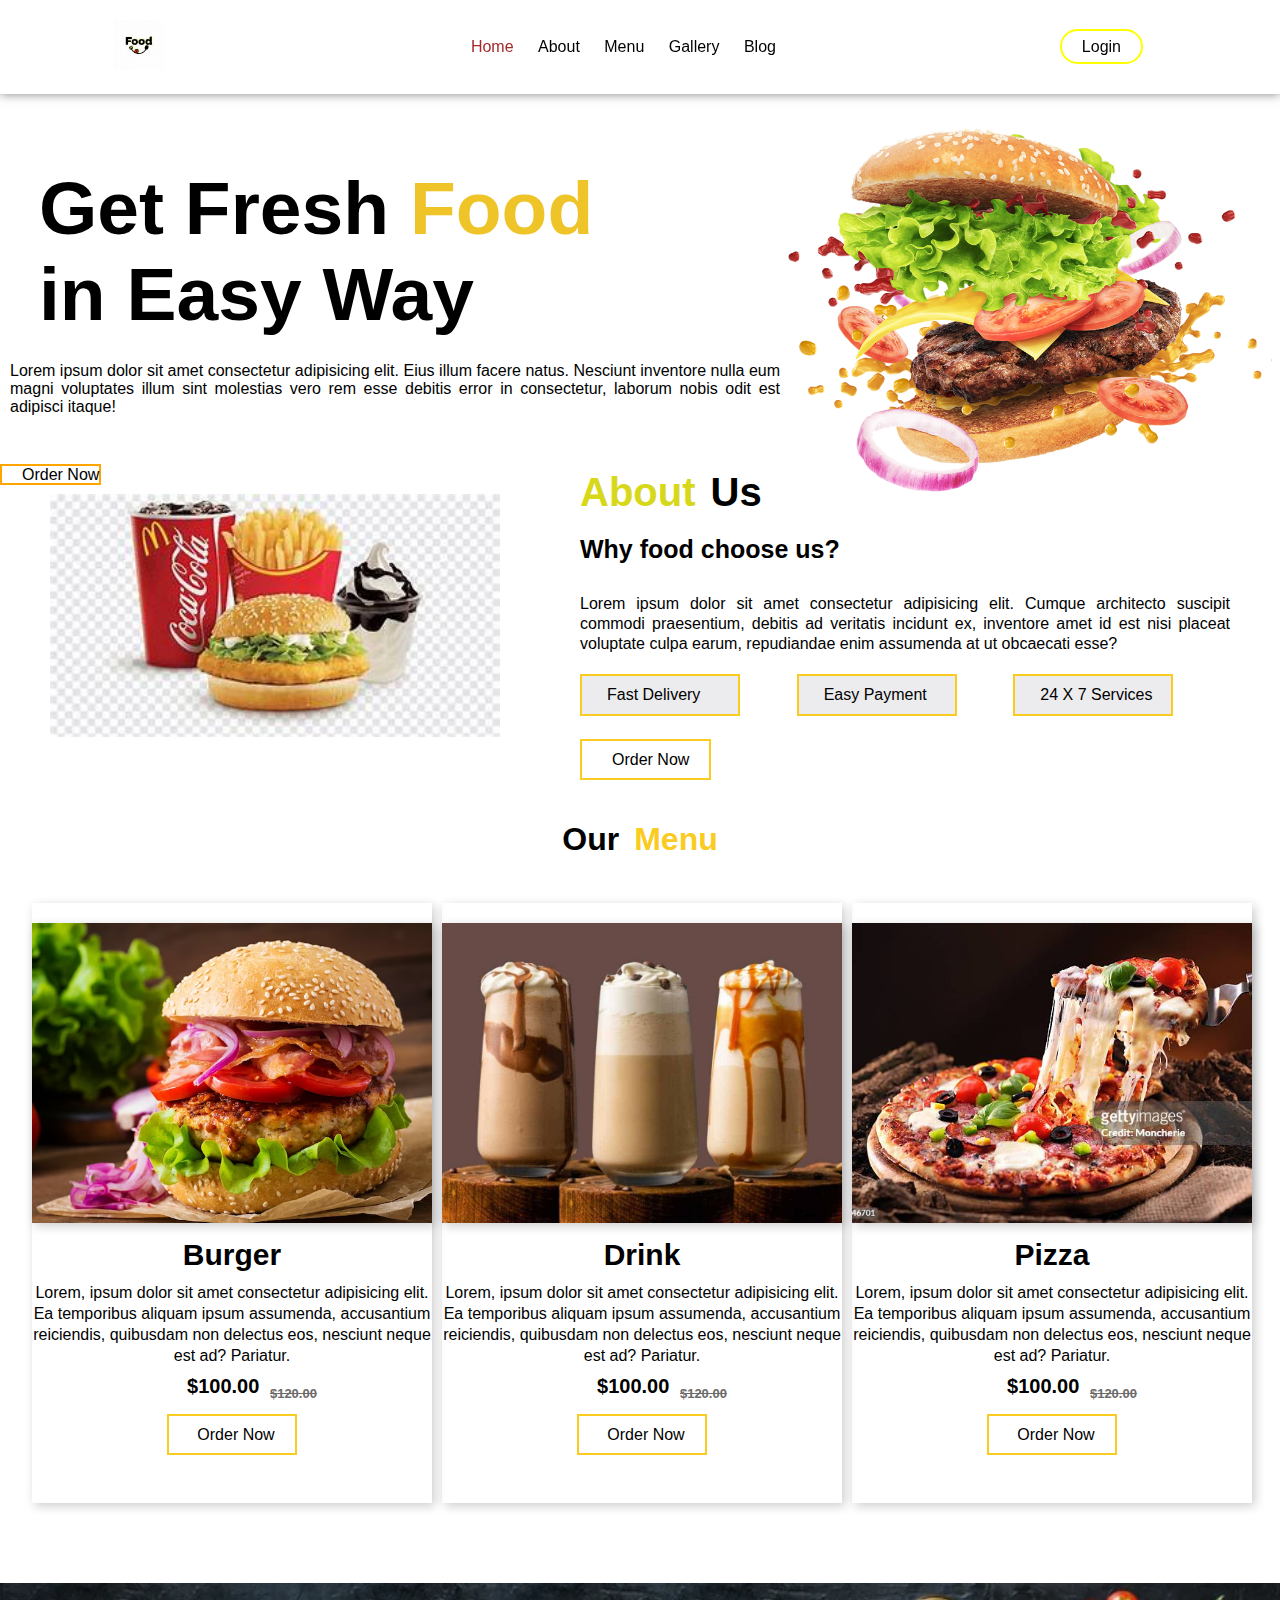
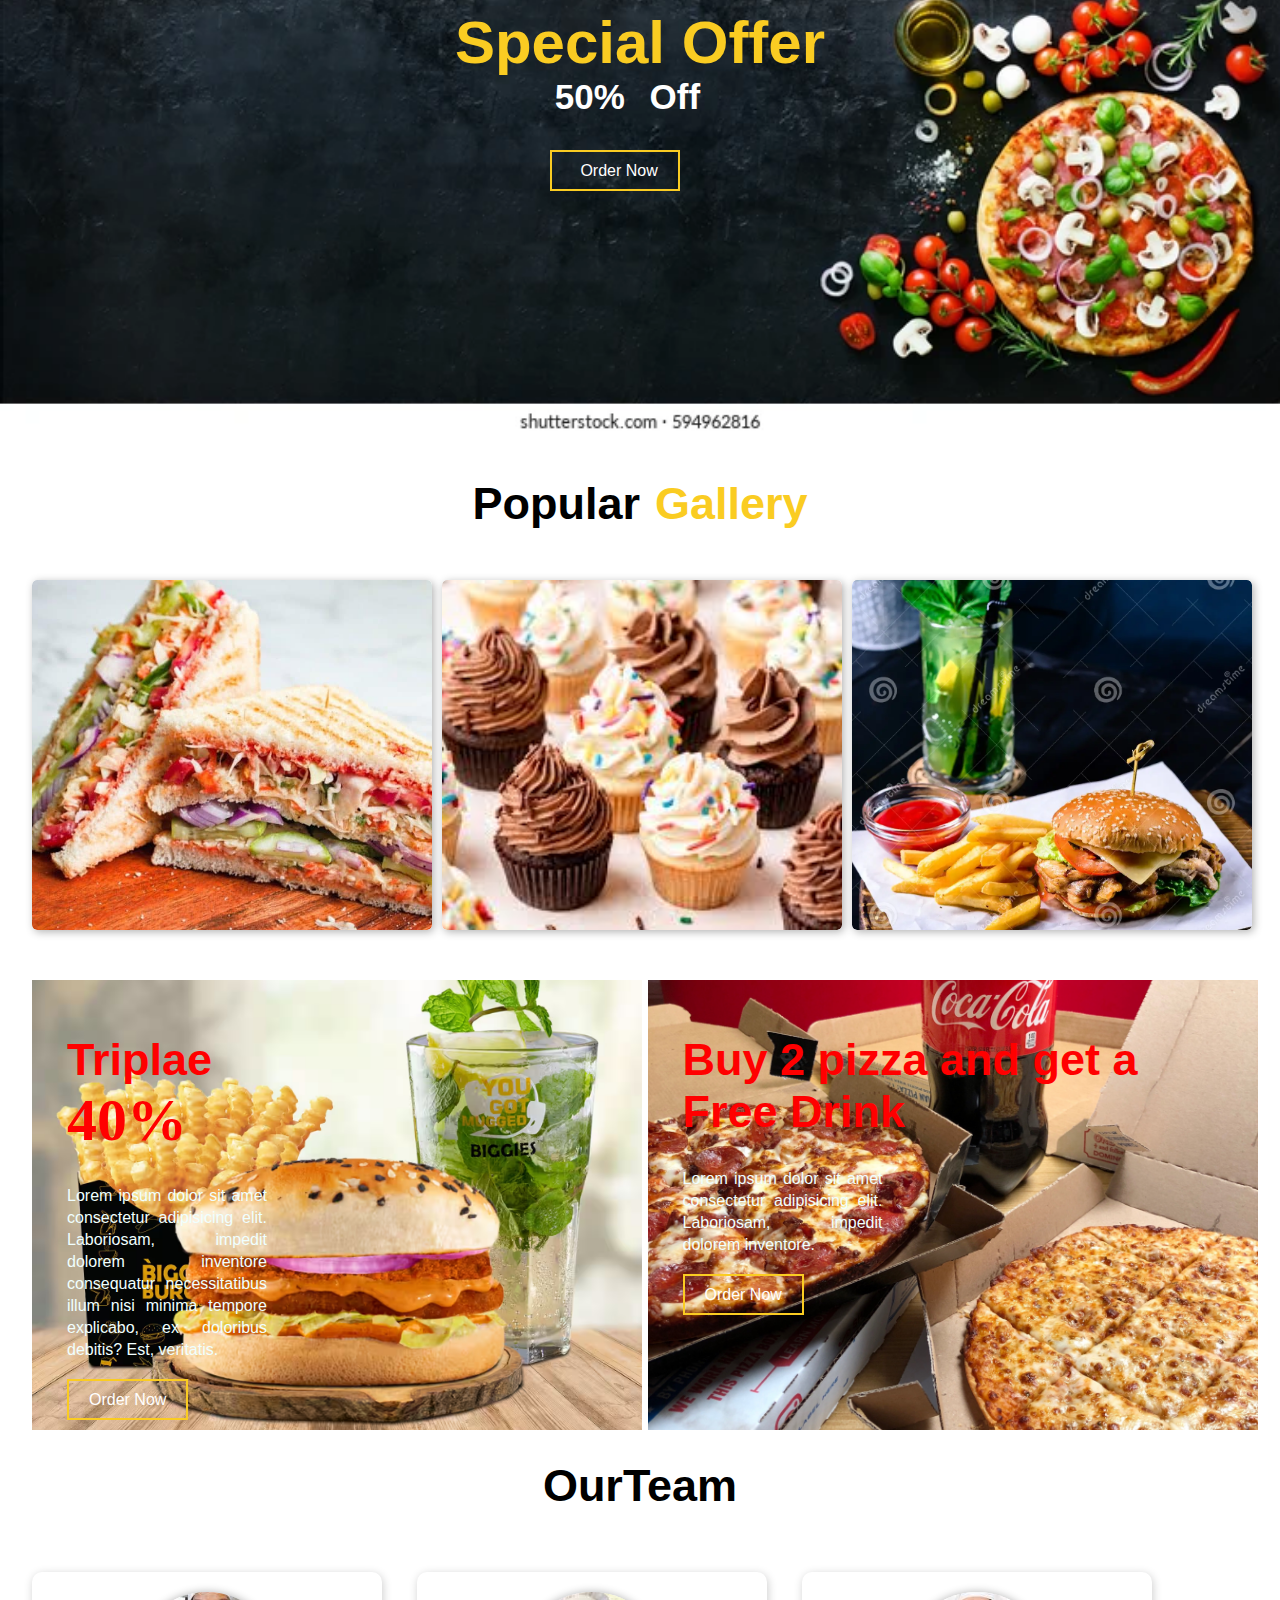
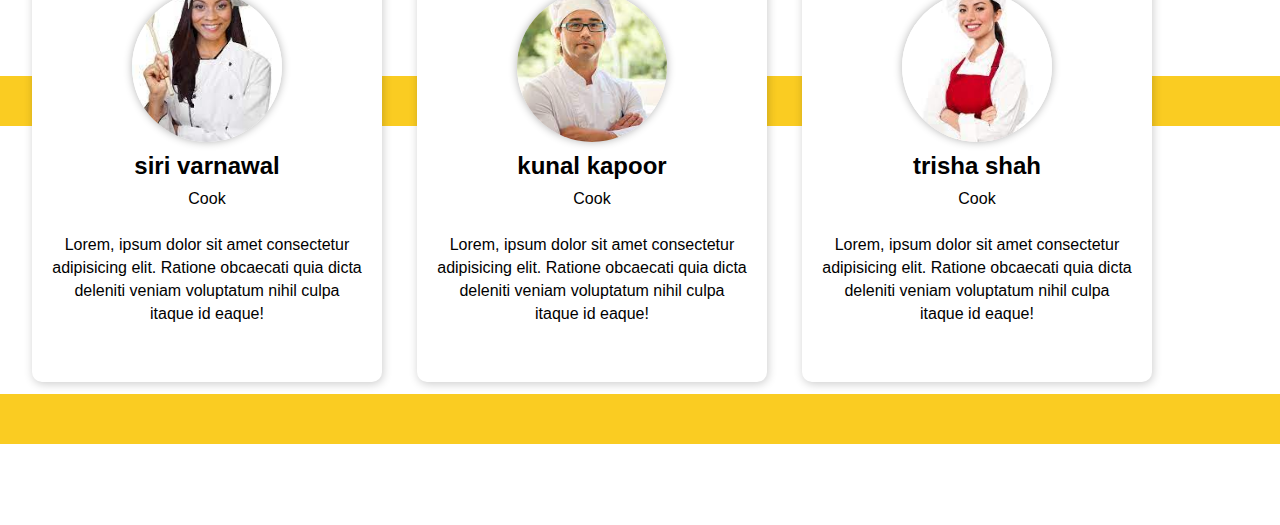
<file: index.html>
<!DOCTYPE html>
<html lang="en">

<head>
    <meta charset="UTF-8">
    <meta name="viewport" content="width=device-width, initial-scale=1.0">
    <title>Document</title>
    <link rel="stylesheet" href="style.css">
    <link rel="stylesheet" href="https://cdnjs.cloudflare.com/ajax/libs/font-awesome/6.5.1/css/all.min.css"
        integrity="sha512-DTOQO9RWCH3ppGqcWaEA1BIZOC6xxalwEsw9c2QQeAIftl+Vegovlnee1c9QX4TctnWMn13TZye+giMm8e2LwA=="
        crossorigin="anonymous" referrerpolicy="no-referrer" />
</head>

<body>
    <section id="home">
        <nav>
            <div class="logo">
                <a href="foodmain.html"><img src="logo.jpg"></a>
            </div>
            <ul>
                <li><a href="" class="action">Home</a></li>
                <li><a href="">About</a></li>
                <li><a href="menu.html">Menu</a></li>
                <li><a href="">Gallery</a></li>
                <li><a href="">Blog</a></li>
            </ul>
            <div class="login">
                <a href="">Login</a>
            </div>
        </nav>
        <div class="main">
            <div class="main_text">
                <h1>Get Fresh <span>Food</span><br>in Easy Way</h1>
                <p>Lorem ipsum dolor sit amet consectetur adipisicing elit. Eius illum facere natus. Nesciunt inventore
                    nulla eum magni voluptates illum sint molestias vero rem esse debitis error in consectetur, laborum
                    nobis odit est adipisci itaque!</p>
                <a href="" class="btn"><i><i class="fa-solid fa-burger"></i></i>Order Now</a>
            </div>
            <div class="main_image">
                <img src="burger1.png" width="500px" height="auto">
            </div>
        </div>
    </section>

    <!-- About -->
    <div class="about">
        <div class="about_main">
            <div class="about_image">
                <img src="aboutimg.jpg">
            </div>
            <div class="about_text">
                <h1><span>About</span>Us</h1>
                <h3>Why food choose us?</h3>
                <p>Lorem ipsum dolor sit amet consectetur adipisicing elit. Cumque architecto suscipit commodi
                    praesentium, debitis ad veritatis incidunt ex, inventore amet id est nisi placeat voluptate culpa
                    earum, repudiandae enim assumenda at ut obcaecati esse?</p>
                    <div class="about_services">
                        <div class="s_1">
                            <i class="fa-solid fa-truck-fast"></i>
                            <a href="#">Fast Delivery</a>
                        </div>

                        <div class="s_1">
                            <i class="fa-brands fa-cc-amazon-pay"></i>
                            <a href="#">Easy Payment</a>
                        </div>

                        <div class="s_1">
                            <i class="fa-solid fa-headset"></i>
                            <a href="#">24 X 7 Services</a>
                        </div>
                    </div>

                    <a href="" class="about_btn"><i class="fa-solid fa-burger"></i>Order Now
                    </a>
            </div>
        </div>
    </div>

    <!-- MENU -->
    <div class="menu">
        <h1>Our <span>Menu</span></h1>
        <div class="menu_box">
            <div class="menu_card">
                <div class="menu_img">
                    <img src="burger_menu.avif">
                </div>
                <div class="menu_text">
                    <h2>Burger</h2>
                    <p>Lorem, ipsum dolor sit amet consectetur adipisicing elit. Ea temporibus aliquam ipsum assumenda, accusantium reiciendis, quibusdam non delectus eos, nesciunt neque est ad? Pariatur.</p>
                <div class="menu_icon">
                    <i class="fa-solid fa-star"></i>
                    <i class="fa-solid fa-star"></i>
                    <i class="fa-solid fa-star"></i>
                    <i class="fa-solid fa-star"></i>
                    <i class="fa-solid fa-star-half-stroke"></i>
                </div>
                    <p class="price">$100.00 <sub><del>$120.00</del></sub></p>

                <a href="" class="menu_btn"><i class="fa-solid fa-burger"></i>Order Now</a>

                </div>

            </div>


            <div class="menu_card">
                <div class="menu_img">
                    <img src="drink_menu.jpg">
                </div>
                <div class="menu_text">
                    <h2>Drink</h2>
                    <p>Lorem, ipsum dolor sit amet consectetur adipisicing elit. Ea temporibus aliquam ipsum assumenda, accusantium
                        reiciendis, quibusdam non delectus eos, nesciunt neque est ad? Pariatur.</p>
                    <div class="menu_icon">
                        <i class="fa-solid fa-star"></i>
                        <i class="fa-solid fa-star"></i>
                        <i class="fa-solid fa-star"></i>
                        <i class="fa-solid fa-star"></i>
                        <i class="fa-solid fa-star-half-stroke"></i>
                    </div>
                    <p class="price">$100.00 <sub><del>$120.00</del></sub></p>
            
                    <a href="" class="menu_btn"><i class="fa-solid fa-burger"></i>Order Now</a>
            
                </div>
            
            </div>

            <div class="menu_card">
                    <div class="menu_img">
                        <img src="pizza_menu.jpg">
                    </div>
                <div class="menu_text">
                    <h2>Pizza</h2>
                    <p>Lorem, ipsum dolor sit amet consectetur adipisicing elit. Ea temporibus aliquam ipsum assumenda, accusantium
                        reiciendis, quibusdam non delectus eos, nesciunt neque est ad? Pariatur.</p>
                         <div class="menu_icon">
                        <i class="fa-solid fa-star"></i>
                        <i class="fa-solid fa-star"></i>
                        <i class="fa-solid fa-star"></i>
                        <i class="fa-solid fa-star"></i>
                        <i class="fa-solid fa-star-half-stroke"></i>
                        </div>
                            <p class="price">$100.00 <sub><del>$120.00</del></sub></p>
            
                        <a href="" class="menu_btn"><i class="fa-solid fa-burger"></i>Order Now</a>
                </div>
            
            </div>


        </div>
    </div>


    <!-- Banner -->
    <div class="banner">
        <h1>Special Offer</h1>
        <div class="banner_center">
            <h2>50% <span>Off</span></h2>
        </div>
        <a href="" class="banner_btn"><i class="fa-solid fa-burger"></i>Order Now</a>
    </div>

    <!-- Gallery -->
    <div class="gallery">
        <h1>Popular <span>Gallery</span></h1>
        <div class="gallery_box">
            <div class="gallery_image">
                <img src="gallery1.jpg">
            </div>

            <div class="gallery_image">
                <img src="gallery2.jpg">
            </div>

            <div class="gallery_image">
                <img src="gallery3.webp">
            </div>
        </div>
    </div>

    <!-- Offer -->

    <div class="offer">
        <div class="offer_box">
            <div class="offer_card_1">
                <div class="offer_img">
                    <img src="bg_menu.avif" >
                    <div class="offer_tag">
                        <h2>Triplae</h2>
                        <h1>40%</h1>
                        <p>Lorem ipsum dolor sit amet consectetur adipisicing elit. Laboriosam, impedit dolorem inventore consequatur necessitatibus illum nisi minima tempore explicabo, ex doloribus debitis? Est, veritatis.</p>
                        <a href="" class="offer_btn"><i class="fa-solid fa-burger"></i>Order Now</a>
                    </div>
                </div>
            </div>

            <div class="offer_card_2">
                <div class="offer_img">
                    <img src="offer2.jpg">
                    <div class="offer_tag">
                        <h2>Buy 2 pizza and get a <br>Free Drink</h2>
                        <p>Lorem ipsum dolor sit amet consectetur adipisicing elit. Laboriosam, impedit dolorem inventore.
                        </p>
                        <a href="" class="offer_btn"><i class="fa-solid fa-burger"></i>Order Now</a>
                    </div>
                </div>
            </div>
        </div>
    </div>

    <!-- Team -->
    <div class="team">
        <h1>Our <span>Team</span></h1>
        <div class="team_line_1"></div>
        <div class="team_line_2"></div>

        <div class="team_box">
            <div class="team_card">
                <div class="team_img">
                    <img src="chef2.jpg">
                </div>
                <div class="team_tag">
                    <h2>siri varnawal</h2>
                    <p class="job">Cook</p>
                    <p class="info">Lorem, ipsum dolor sit amet consectetur adipisicing elit. Ratione obcaecati quia dicta deleniti veniam voluptatum nihil culpa itaque id eaque!</p>
                </div>
            </div>

            <div class="team_card">
                <div class="team_img">
                    <img src="chef3.jpg">
                </div>
                <div class="team_tag">
                    <h2>kunal kapoor</h2>
                    <p class="job">Cook</p>
                    <p class="info">Lorem, ipsum dolor sit amet consectetur adipisicing elit. Ratione obcaecati quia dicta deleniti
                        veniam voluptatum nihil culpa itaque id eaque!</p>
                </div>
            </div>

            <div class="team_card">
                <div class="team_img">
                    <img src="chef4.jpg">
                </div>
                <div class="team_tag">
                    <h2>trisha shah</h2>
                    <p class="job">Cook</p>
                    <p class="info">Lorem, ipsum dolor sit amet consectetur adipisicing elit. Ratione obcaecati quia dicta deleniti
                        veniam voluptatum nihil culpa itaque id eaque!</p>
                </div>
            </div>
        </div>
    </div>

</body>

</html>
</file>
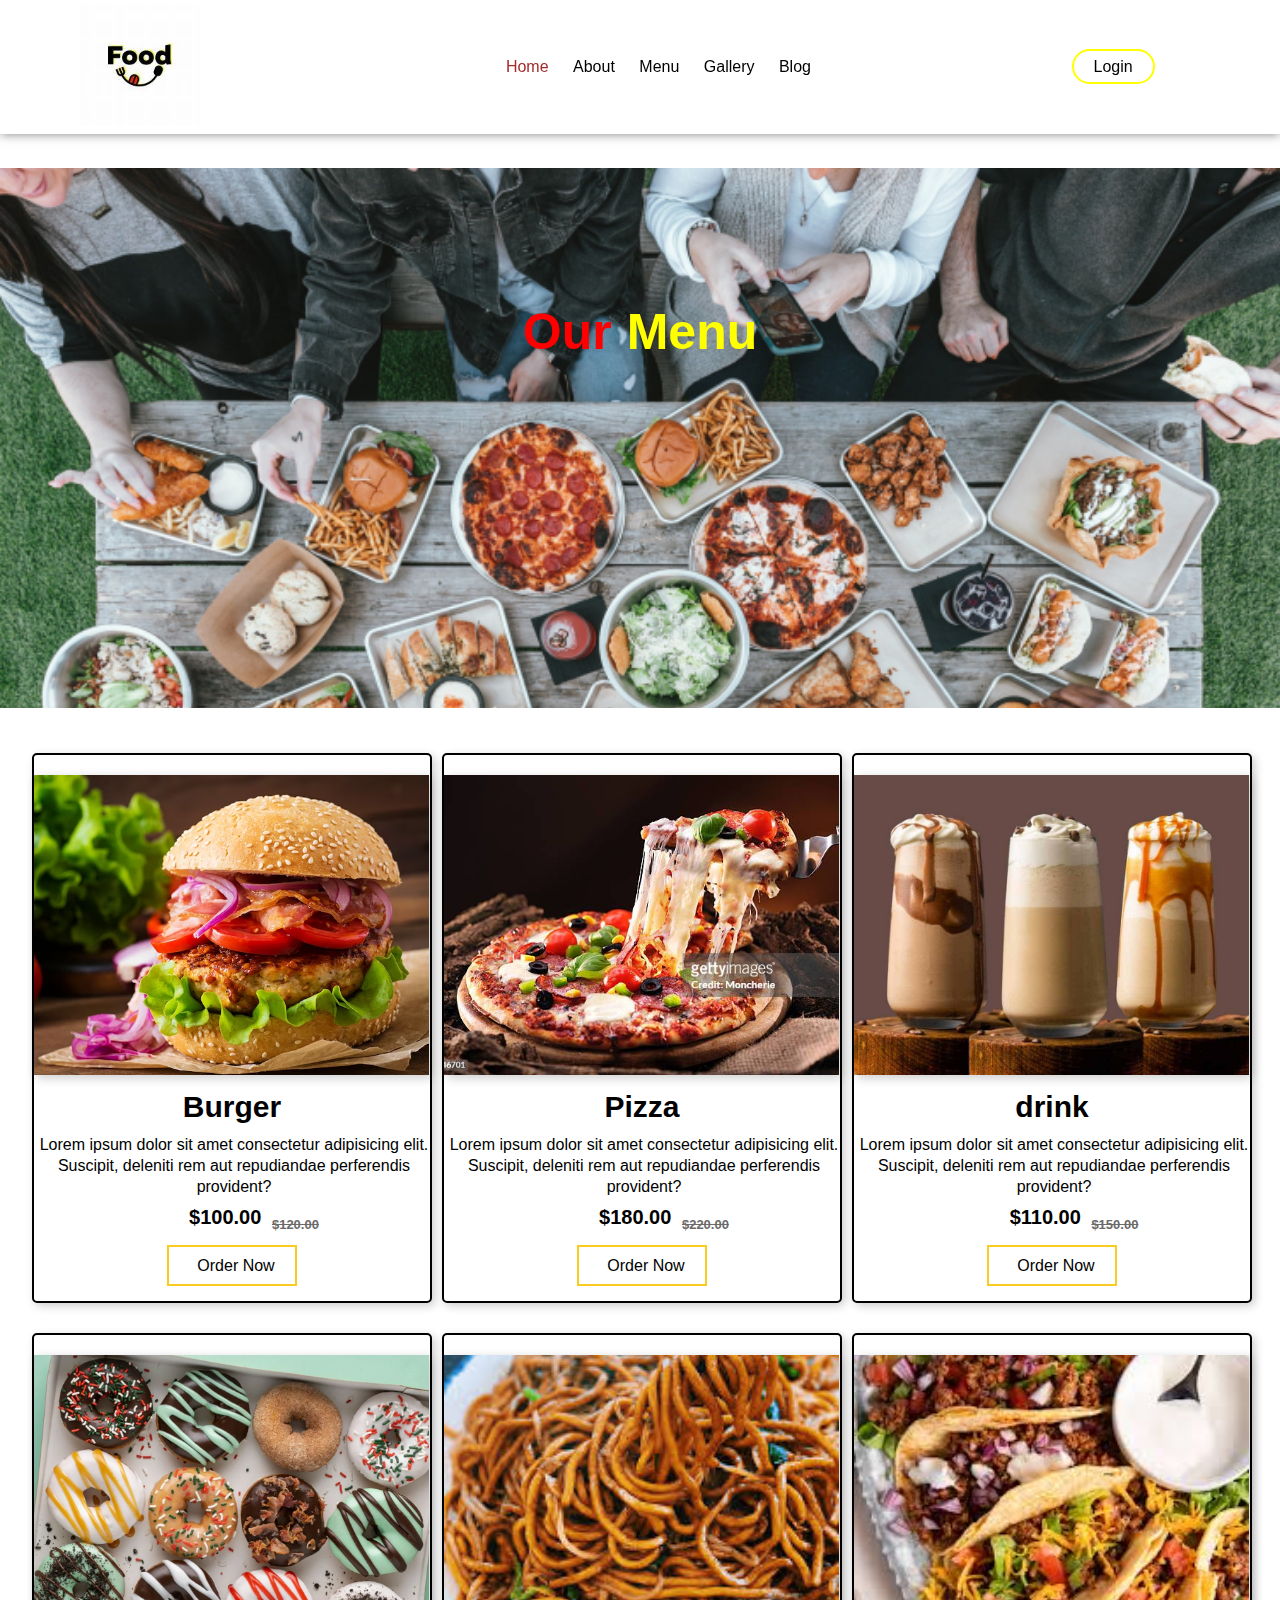
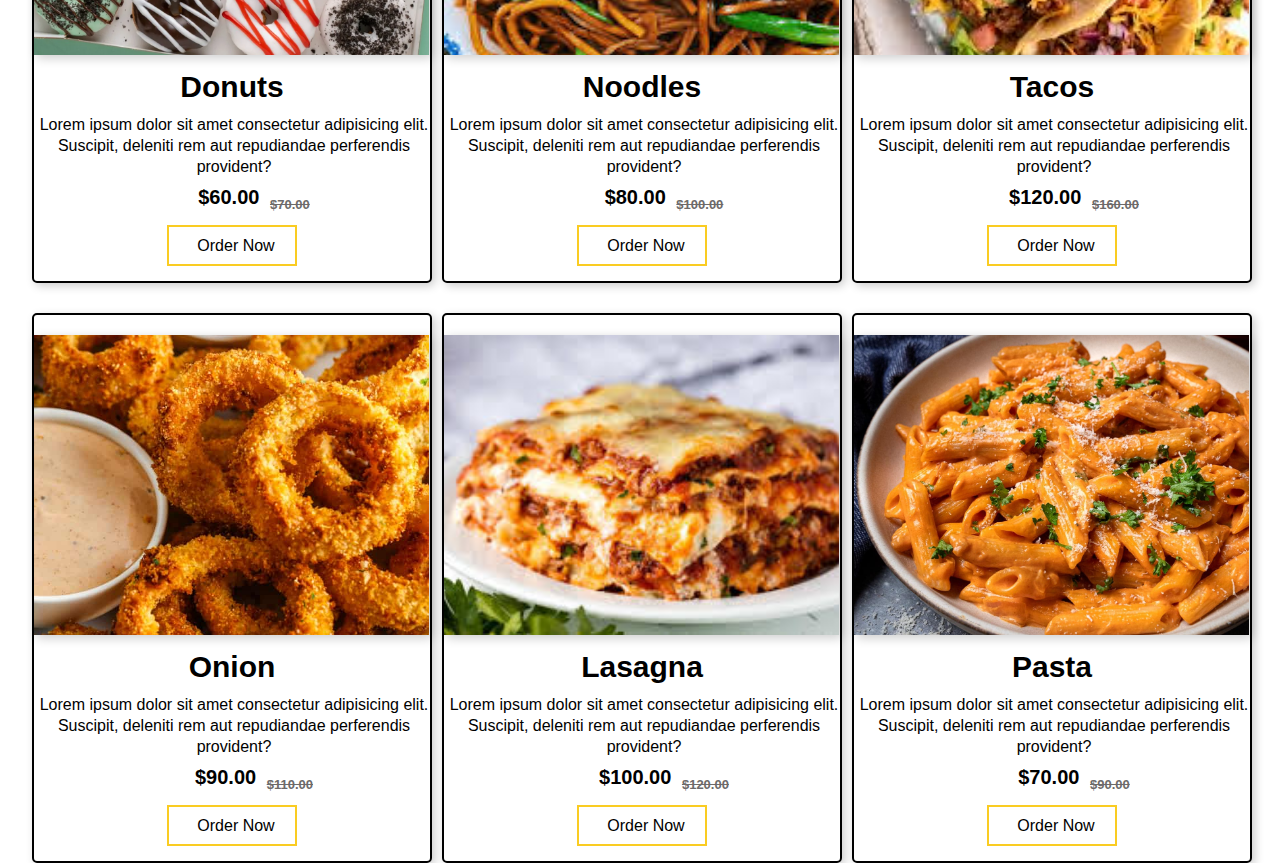
<file: menu.html>
<!DOCTYPE html>
<html lang="en">
<head>
    <meta charset="UTF-8">
    <meta name="viewport" content="width=device-width, initial-scale=1.0">
    <title>Document</title>
    <link rel="stylesheet" href="menu.css">
</head>
<body>
    <!-- Navigation Bar -->
    <nav>
        <div class="logo">
            <a href="foodmain.html">
                <img src="logo.jpg" alt="">
            </a>
        </div>
        <ul>
            <li><a href="foodmain.html" class="action">Home</a></li>
            <li><a href="about.html">About</a></li>
            <li><a href="menu.html">Menu</a></li>
            <li><a href="">Gallery</a></li>
            <li><a href="">Blog</a></li>
        </ul>
        <div class="login">
            <a href="">Login</a>
        </div>
    </nav>
    <br>

    <!-- Banner -->
    <div class="banner_bg" >
        <h1>Our <span>Menu</span></h1>
    </div>

    <!-- Menu -->
    <div class="menu">
        <div class="menu_box">
            <div class="menu_card">
                <div class="menu_img">
                    <img src="burger_menu.avif">
                </div>
                <div class="menu_text">
                    <h2>Burger</h2>
                    <p>Lorem ipsum dolor sit amet consectetur adipisicing elit. Suscipit, deleniti rem aut repudiandae perferendis provident?</p>
                <div class="menu_icon">
                    <i class="fa-solid fa-star"></i>
                    <i class="fa-solid fa-star"></i>
                    <i class="fa-solid fa-star"></i>
                    <i class="fa-solid fa-star"></i>
                    <i class="fa-solid fa-star-half-stroke"></i>
                </div>
                <p class="price">$100.00 <sub><del>$120.00</del></sub></p>
                
                <a href="" class="menu_btn"><i class="fa-solid fa-burger"></i>Order Now</a>
                </div>
            </div>

            <div class="menu_card">
                <div class="menu_img">
                    <img src="pizza_menu.jpg">
                </div>
                <div class="menu_text">
                    <h2>Pizza</h2>
                    <p>Lorem ipsum dolor sit amet consectetur adipisicing elit. Suscipit, deleniti rem aut repudiandae perferendis
                        provident?</p>
                    <div class="menu_icon">
                        <i class="fa-solid fa-star"></i>
                        <i class="fa-solid fa-star"></i>
                        <i class="fa-solid fa-star"></i>
                        <i class="fa-solid fa-star"></i>
                        <i class="fa-solid fa-star-half-stroke"></i>
                    </div>
                    <p class="price">$180.00 <sub><del>$220.00</del></sub></p>
            
                    <a href="" class="menu_btn"><i class="fa-solid fa-burger"></i>Order Now</a>
                </div>
            </div>

            <div class="menu_card">
                <div class="menu_img">
                    <img src="drink_menu.jpg">
                </div>
                <div class="menu_text">
                    <h2>drink</h2>
                    <p>Lorem ipsum dolor sit amet consectetur adipisicing elit. Suscipit, deleniti rem aut repudiandae perferendis
                        provident?</p>
                    <div class="menu_icon">
                        <i class="fa-solid fa-star"></i>
                        <i class="fa-solid fa-star"></i>
                        <i class="fa-solid fa-star"></i>
                        <i class="fa-solid fa-star"></i>
                        <i class="fa-solid fa-star-half-stroke"></i>
                    </div>
                    <p class="price">$110.00 <sub><del>$150.00</del></sub></p>
            
                    <a href="" class="menu_btn"><i class="fa-solid fa-burger"></i>Order Now</a>
                </div>
            </div>

            <div class="menu_card">
                <div class="menu_img">
                    <img src="donuts.webp">
                </div>
                <div class="menu_text">
                    <h2>Donuts</h2>
                    <p>Lorem ipsum dolor sit amet consectetur adipisicing elit. Suscipit, deleniti rem aut repudiandae perferendis
                        provident?</p>
                    <div class="menu_icon">
                        <i class="fa-solid fa-star"></i>
                        <i class="fa-solid fa-star"></i>
                        <i class="fa-solid fa-star"></i>
                        <i class="fa-solid fa-star"></i>
                        <i class="fa-solid fa-star-half-stroke"></i>
                    </div>
                    <p class="price">$60.00 <sub><del>$70.00</del></sub></p>
            
                    <a href="" class="menu_btn"><i class="fa-solid fa-burger"></i>Order Now</a>
                </div>
            </div>

            <div class="menu_card">
                <div class="menu_img">
                    <img src="noodles.jpg">
                </div>
                <div class="menu_text">
                    <h2>Noodles</h2>
                    <p>Lorem ipsum dolor sit amet consectetur adipisicing elit. Suscipit, deleniti rem aut repudiandae perferendis
                        provident?</p>
                    <div class="menu_icon">
                        <i class="fa-solid fa-star"></i>
                        <i class="fa-solid fa-star"></i>
                        <i class="fa-solid fa-star"></i>
                        <i class="fa-solid fa-star"></i>
                        <i class="fa-solid fa-star-half-stroke"></i>
                    </div>
                    <p class="price">$80.00 <sub><del>$100.00</del></sub></p>
            
                    <a href="" class="menu_btn"><i class="fa-solid fa-burger"></i>Order Now</a>
                </div>
            </div>

            <div class="menu_card">
                <div class="menu_img">
                    <img src="tacos.jpg">
                </div>
                <div class="menu_text">
                    <h2>Tacos</h2>
                    <p>Lorem ipsum dolor sit amet consectetur adipisicing elit. Suscipit, deleniti rem aut repudiandae perferendis
                        provident?</p>
                    <div class="menu_icon">
                        <i class="fa-solid fa-star"></i>
                        <i class="fa-solid fa-star"></i>
                        <i class="fa-solid fa-star"></i>
                        <i class="fa-solid fa-star"></i>
                        <i class="fa-solid fa-star-half-stroke"></i>
                    </div>
                    <p class="price">$120.00 <sub><del>$160.00</del></sub></p>
            
                    <a href="" class="menu_btn"><i class="fa-solid fa-burger"></i>Order Now</a>
                </div>
            </div>

            <div class="menu_card">
                <div class="menu_img">
                    <img src="onion.jpg">
                </div>
                <div class="menu_text">
                    <h2>Onion</h2>
                    <p>Lorem ipsum dolor sit amet consectetur adipisicing elit. Suscipit, deleniti rem aut repudiandae perferendis
                        provident?</p>
                    <div class="menu_icon">
                        <i class="fa-solid fa-star"></i>
                        <i class="fa-solid fa-star"></i>
                        <i class="fa-solid fa-star"></i>
                        <i class="fa-solid fa-star"></i>
                        <i class="fa-solid fa-star-half-stroke"></i>
                    </div>
                    <p class="price">$90.00 <sub><del>$110.00</del></sub></p>
            
                    <a href="" class="menu_btn"><i class="fa-solid fa-burger"></i>Order Now</a>
                </div>
            </div>

            <div class="menu_card">
                <div class="menu_img">
                    <img src="lagsana.jpg">
                </div>
                <div class="menu_text">
                    <h2>Lasagna</h2>
                    <p>Lorem ipsum dolor sit amet consectetur adipisicing elit. Suscipit, deleniti rem aut repudiandae perferendis
                        provident?</p>
                    <div class="menu_icon">
                        <i class="fa-solid fa-star"></i>
                        <i class="fa-solid fa-star"></i>
                        <i class="fa-solid fa-star"></i>
                        <i class="fa-solid fa-star"></i>
                        <i class="fa-solid fa-star-half-stroke"></i>
                    </div>
                    <p class="price">$100.00 <sub><del>$120.00</del></sub></p>
            
                    <a href="" class="menu_btn"><i class="fa-solid fa-burger"></i>Order Now</a>
                </div>
            </div>

            <div class="menu_card">
                <div class="menu_img">
                    <img src="pasta.jpg">
                </div>
                <div class="menu_text">
                    <h2>Pasta</h2>
                    <p>Lorem ipsum dolor sit amet consectetur adipisicing elit. Suscipit, deleniti rem aut repudiandae perferendis
                        provident?</p>
                    <div class="menu_icon">
                        <i class="fa-solid fa-star"></i>
                        <i class="fa-solid fa-star"></i>
                        <i class="fa-solid fa-star"></i>
                        <i class="fa-solid fa-star"></i>
                        <i class="fa-solid fa-star-half-stroke"></i>
                    </div>
                    <p class="price">$70.00 <sub><del>$90.00</del></sub></p>
            
                    <a href="" class="menu_btn"><i class="fa-solid fa-burger"></i>Order Now</a>
                </div>
            </div>

        </div>
    </div>
</body>
</html>
</file>
<file: style.css>
section .main,section nav{align-items:center;display:flex}.about,.banner,.menu .menu_box .menu_card{background-size:cover;background-position:center}*{margin:0;padding:0;font-family:sans-serif;box-sizing:border-box}section{width:100%;height:100%}section nav{justify-content:space-around;background:#fff;position:fixed;left:0;right:0;z-index:1000;box-shadow:0 0 10px rgba(0,0,0,.5)}section nav .logo img{width:50px;margin:20px 0;position:relative;left:-45%;cursor:pointer}section nav ul{list-style:none}section nav ul li{display:inline-block;margin:0 10px}section nav ul li a{text-decoration:none;color:#000;transition:.3s}section nav ul li a.action{color:brown}section nav ul li a:hover{color:#8a2be2}section nav .login a{color:#000;text-decoration:none;border-radius:20px;border:2px solid #ff0;padding:7px 20px;transition:.3s}section nav .login a:hover{background-color:#ff0;color:orange}section .main{justify-content:space-around;position:relative;top:20px}section .main .main_text h1{color:#000;font-size:75px;position:relative;top:-25px;left:5%}.banner .banner_center h2,.banner .banner_center h2 span{font-family:Impact,Haettenschweiler,'Arial Narrow Bold',sans-serif;font-size:35px}section .main .main_image img,section .main .main_text{margin-top:100px}section .main .main_text h1 span{color:#efc428;font-family:'Franklin Gothic Medium','Arial Narrow',Arial,sans-serif}section .main .main_text p{color:#000;text-align:justify;margin-left:10px}section .main .main_text .btn i{margin-left:10px}section .main .main_text .btn{color:#000;text-decoration:none;border:2px solid orange;position:relative;top:50px;transition:.3s}section .main .main_text .btn:hover{color:#ff0}section .main .main_text .btn::before{content:'';position:absolute;background:orange;height:100%;transition:.3s;z-index:-1}.about .about_main .about_text .about_btn:hover::before,section .main .main_text .btn:hover::before{top:unset;width:100%;bottom:0}.about .about_main .about_text .about_btn::before,.banner .banner_btn::before,.menu .menu_box .menu_card .menu_text .menu_btn::before{content:"";position:absolute;top:0;left:0;z-index:-1;transition:.3s}section .main .main_image img{width:500px;animation:5s linear infinite animate}.about{width:100%;height:100%;padding:10px}@keyframes animate{0%,100%{transform:scale(1.1)}50%{transform:scale(1)}}.about .about_main{display:flex;align-items:center;justify-content:space-around;position:relative}.about .about_main .about_image img{width:450px}.about .about_main .about_text h1{font-size:40px;position:relative;bottom:30px}.about .about_main .about_text h1 span{color:#d8d81b;margin-right:15px}.about .about_main .about_text h3{position:relative;bottom:10px;font-size:25px}.about .about_main .about_text p{width:650px;text-align:justify;line-height:20px;margin-top:20px}.about .about_main .about_text .about_services{margin-top:20px;display:grid;grid-template-columns:1fr 1fr 1fr}.about .about_main .about_text .about_services .s_1{display:flex;align-items:center;width:160px;background:#ececee;padding:10px;border:2px solid #facc22;cursor:pointer}.about .about_main .about_text .about_services .s_1 i{color:#000;margin:5px 10px 5px 5px;font-size:20px;transition:.3s}.about .about_main .about_text .about_services .s_1:hover i{color:#facc22}.about .about_main .about_text .about_services .s_1 a{text-decoration:none;color:#000;font-size:16px}.about .about_main .about_text .about_btn i{font-size:15px;margin-right:10px}.about .about_main .about_text .about_btn{position:relative;top:35px;padding:10px 20px;border:2px solid #facc22;text-decoration:none;color:#000;z-index:5;transition:.3s}.about .about_main .about_text .about_btn:hover,.menu .menu_box .menu_card .menu_text .menu_btn:hover{color:#fff}.about .about_main .about_text .about_btn::before{width:0;height:100%}.menu{padding:70px 0}.menu h1{display:flex;align-items:center;justify-content:center;font-family:40px;color:#000}.gallery h1 span,.menu h1 span{color:#facc22;margin-left:15px}.menu .menu_box{width:95%;margin:45px auto 0;display:grid;grid-gap:30px 10px;grid-template-columns:1fr 1fr 1fr}.menu .menu_box .menu_card{margin:0 auto;width:400px;height:600px;text-align:center;cursor:pointer;padding:20px 0;border:10px;box-shadow:3px 3px 10px rgba(0,0,0,.2)}.menu .menu_box .menu_card .menu_img{width:400px;height:300px;margin-bottom:15px;box-shadow:3px 3px 10px rgba(0,0,0,.2)}.banner .banner_btn:hover::before,.menu .menu_box .menu_card .menu_text .menu_btn:hover::before{bottom:0;top:unset;width:100}.menu .menu_box .menu_card .menu_img img,.offer .offer_box .offer_card_1 .offer_img img,.offer .offer_box .offer_card_2 .offer_img img{width:100%;height:100%;object-fit:cover;object-position:center}.menu .menu_box .menu_card .menu_text h2{font-size:30px;margin-bottom:10px}.menu .menu_box .menu_card .menu_text p{line-height:21px;margin:0 auto;width:400px}.menu .menu_box .menu_card .menu_text .menu_icon{color:#facc22;margin:8px 0}.menu .menu_box .menu_card .menu_text .price{font-weight:700;font-size:20px;padding:2px 0;margin-left:20px}.menu .menu_box .menu_card .menu_text .price sub{margin-left:5px;color:#6d6a6a;font-size:13px}.menu .menu_box .menu_card .menu_text .menu_btn{color:#000;text-decoration:none;padding:10px 20px;border:2px solid #facc22;position:relative;top:20px;z-index:5px;transition:.3s}.menu .menu_box .menu_card .menu_text .menu_btn::before{width:0;height:100%;background:#facc22}.banner .banner_btn i,.menu .menu_box .menu_card .menu_text .menu_btn i{margin-right:8px}.banner{width:100%;height:50vh;margin:10px 0;background-image:url(banner_cover.webp)}.banner h1{font-family:'Lucida Sans','Lucida Sans Regular','Lucida Grande','Lucida Sans Unicode',Geneva,Verdana,sans-serif;color:#facc22;font-size:60px;display:flex;align-items:center;justify-content:center;position:relative;padding-top:25px}.banner .banner_center{display:flex;align-items:center;justify-content:center;width:250px;margin:0 auto}.banner .banner_center h2{margin-right:25px;color:#fff}.banner .banner_center h2 span{margin-left:15px;bottom:15px}.banner .banner_btn{color:#fff;border:2px solid #facc22;padding:10px 20px;text-decoration:none;position:relative;top:10%;left:43%;z-index:5}.team .team_line_1,.team .team_line_2{height:50px;background:#facc22;z-index:1;position:relative}.banner .banner_btn::before{width:0;height:100%;background-color:#facc22}.gallery{width:100%;padding:35px 0 50px}.gallery h1,.team h1{display:flex;align-items:center;justify-content:center;font-size:45px}.gallery .gallery_box{width:95%;margin:50px auto 0;display:grid;grid-template-columns:1fr 1fr 1fr;grid-gap:10px}.gallery .gallery_box .gallery_image{width:400px;height:350px;margin:0 auto;border-radius:5px;overflow:hidden;box-shadow:2px 2px 8px rgba(0,0,0,.3)}.gallery .gallery_box .gallery_image img{width:100%;height:100%;object-fit:cover;object-position:center;border-radius:5px;cursor:pointer;transition:.3s}.gallery .gallery_box .gallery_image:hover img{transform:scale(1.1)}.offer{width:100%;height:auto;margin-bottom:20px}.offer .offer_box{width:95%;display:grid;grid-template-columns:1fr 1fr;grid-gap:0 15px;margin:0 auto}.offer .offer_box .offer_card_1,.offer .offer_box .offer_card_2{width:500px;height:450px}.offer .offer_box .offer_card_1 .offer_img,.offer .offer_box .offer_card_2 .offer_img{width:610px;height:450px}.offer .offer_box .offer_card_1 .offer_tag,.offer .offer_box .offer_card_2 .offer_tag{position:relative;bottom:400px;color:brown;padding:0 35px}.offer .offer_box .offer_card_1 .offer_tag h2,.offer .offer_box .offer_card_2 .offer_tag h2{color:red;font-size:45px}.offer .offer_box .offer_card_1 .offer_tag h1,.offer .offer_box .offer_card_2 .offer_tag h1{font-family:Georgia,'Times New Roman',Times,serif;font-size:60px;color:red}.offer .offer_box .offer_card_1 .offer_tag p,.offer .offer_box .offer_card_2 .offer_tag p{margin-top:30px;width:200px;text-align:justify;line-height:22px;color:azure}.offer .offer_box .offer_card_1 .offer_tag .offer_btn,.offer .offer_box .offer_card_2 .offer_tag .offer_btn{color:#fff;border:2px solid #facc22;padding:10px 20px;text-decoration:none;position:relative;top:30px;z-index:2;transition:.3s}.team{width:100%;height:75vh;padding:10px 0}.team h1 spapn{color:#facc22;margin-right:15px}.team .team_line_1{width:100%;top:25%}.team .team_line_2{width:100%;top:66%}.team .team_box{width:95%;height:auto;margin:0 auto;position:relative;bottom:55px;padding:15px 0;display:grid;grid-template-columns:1fr 1fr 1fr 1fr;grid-gap:35px}.team .team_box .team_card{width:350px;height:410px;background:#fff;padding:20px;text-align:center;border-radius:10px;margin:0 auto;z-index:5;box-shadow:1px 2px 10px rgba(0,0,0,.2)}.team .team_box .team_card .team_img{display:flex;align-items:center;justify-content:center}.team .team_box .team_card .team_img img{width:150px;height:150px;border-radius:50%;object-fit:cover;object-position:center;box-shadow:0 0 8px rgba(0,0,0,.3)}.team .team_box .team_card .team_tag h2{margin:10px 0}.team .team_box .team_card .team_tag p.info{text-align:center;line-height:23px;margin-top:25px}
</file>
<file: menu.css>
*{
    margin: 0;
    padding: 0;
    box-sizing: border-box;
    font-family: sans-serif;
}
nav{
    display: flex;
    align-items: center;
    justify-content: space-around;
    position: fixed;
    right: 0;
    left: 0;
    background: #fff;
    z-index: 1000;
    box-shadow: 0 0 10px rgba(0,0,0,0.5);
}
nav .logo img{
    width: 120px;
    position: relative;
    left: -45px;
    cursor: pointer;
    margin: 5px 0;
}
nav ul{
    list-style: none;
}
nav ul li{
    display: inline-block;
    margin: 0 10px;
}
nav ul li a {
    text-decoration: none;
    color: black;
    transition: 0.3s;

}
nav ul li a.action {
    color: brown;
}
nav ul li a:hover {
    color: blueviolet;
}
nav .login a {
    color: black;
    text-decoration: none;
    border-radius: 20px;
    border: 2px solid yellow;
    padding: 7px 20px;
    transition: 0.3s;
}
nav .login a:hover {
    background-color: yellow;
    color: orange;
}
/* banner */
.banner_bg{
    color: black;
    margin-top:150px;
    width: 100%;
    height: 60vh;
    background-image:url(menubanner.jpg);
    background-repeat: no-repeat;
    background-size: cover;
}
.banner_bg h1{
    display: flex;
    align-items: center;
    justify-content: center;
    font-size: 50px;
    color:red;
    position: relative;
    top: 25%;
}
.banner_bg h1 span{
    color: yellow;
    margin-left: 15px;
}
/* menu */
menu {
    padding: 70px 0px;

}

.menu h1 {
    display: flex;
    align-items: center;
    justify-content: center;
    font-family: 40px;
    color: black;
}

.menu h1 span {
    color: #facc22;
    margin-left: 15px;
}

.menu .menu_box {
    width: 95%;
    margin: 45px auto 0 auto;
    display: grid;
    grid-gap: 30px 10px;
    grid-template-columns: 1fr 1fr 1fr;
}

.menu .menu_box .menu_card {
    /* background-image: url(menucard_url.jpg);       
     transparent nai ho rha background     */
    background-size: cover;
    background-position: center;
    margin: 0 auto;
    width: 400px;
    height: 550px;
    text-align: center;
    cursor: pointer;
    padding: 20px 0;
    border-radius: 5px;
    border: 2px solid black;
    box-shadow: 3px 3px 10px rgba(0, 0, 0, 0.2);
}

.menu .menu_box .menu_card .menu_img {
    width: 395px;
    height: 300px;
    margin-bottom: 15px;
    box-shadow: 3px 3px 10px rgba(0, 0, 0, 0.2);
}

.menu .menu_box .menu_card .menu_img img {
    width: 100%;
    height: 100%;
    object-fit: cover;
    object-position: center;

}

.menu .menu_box .menu_card .menu_text h2 {
    font-size: 30px;
    margin-bottom: 10px;
}

.menu .menu_box .menu_card .menu_text p {
    line-height: 21px;
    margin-bottom: 8px;
    margin: 0 auto;
    width: 400px;
}

.menu .menu_box .menu_card .menu_text .menu_icon {
    color: #facc22;
    margin: 8px 0px;
}

.menu .menu_box .menu_card .menu_text .price {
    font-weight: bold;
    font-size: 20px;
    padding: 2px 0;
    margin-left: 20px;
}

.menu .menu_box .menu_card .menu_text .price sub {
    margin-left: 5px;
    color: #6d6a6a;
    font-size: 13px;
}

.menu .menu_box .menu_card .menu_text .menu_btn {
    color: black;
    text-decoration: none;
    padding: 10px 20px;
    border: 2px solid #facc22;
    position: relative;
    top: 20px;
    z-index: 5px;
    transition: 0.3s;
}

.menu .menu_box .menu_card .menu_text .menu_btn:hover {
    color: #fff;
}

.menu .menu_box .menu_card .menu_text .menu_btn::before {
    /*same in banner  */
    content: "";
    position: absolute;
    top: 0;
    left: 0;
    width: 0;
    height: 100%;
    background: #facc22;
    z-index: -1;
    transition: 0.3s;
}

.menu .menu_box .menu_card .menu_text .menu_btn:hover::before {
    /* not working  and also in banner*/
    top: unset;
    bottom: 0;
    width: 100;
}

.menu .menu_box .menu_card .menu_text .menu_btn i {
    margin-right: 8px;
}
</file>
